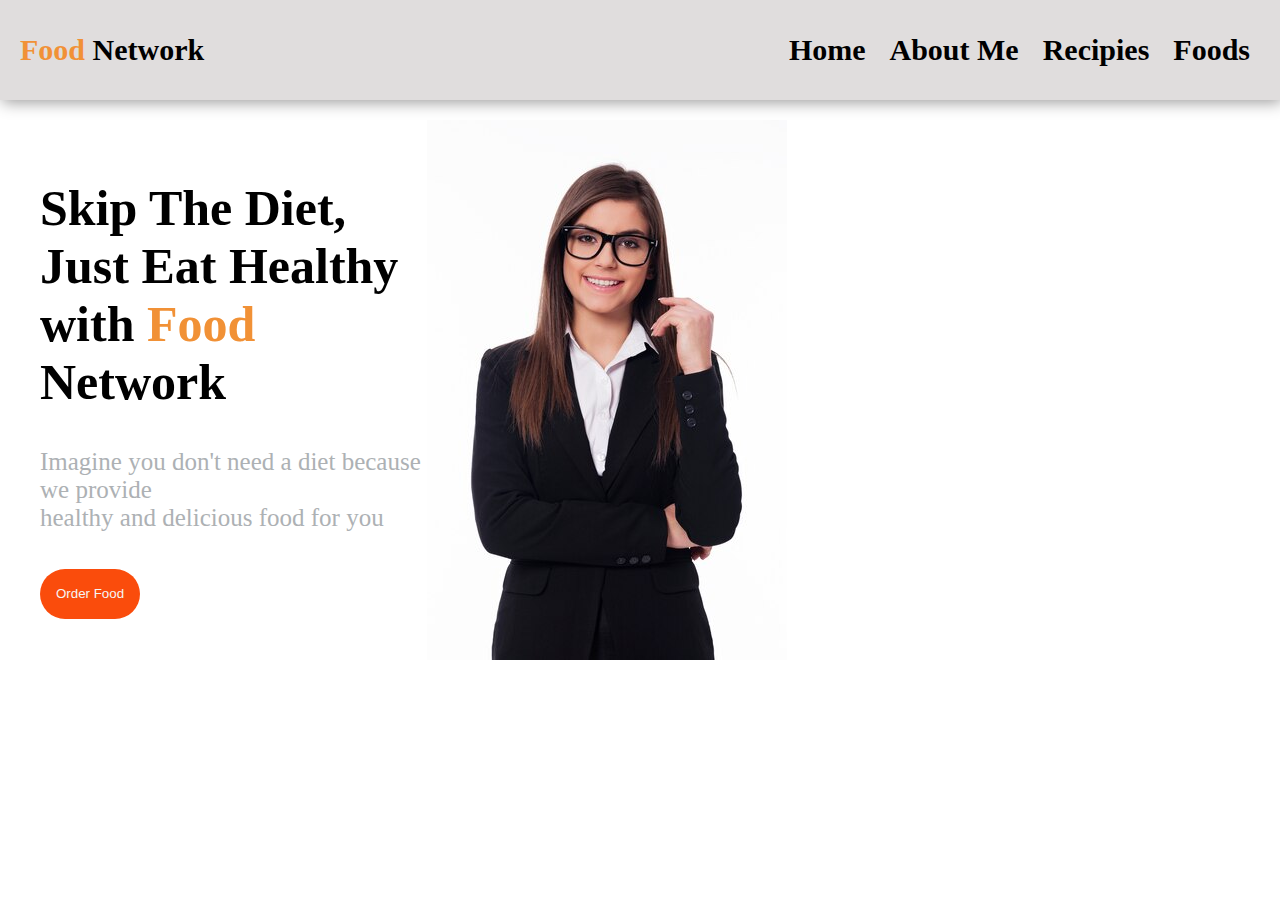
<file: index.html>
<!DOCTYPE html>
<html >
  <head>
    
    <title>Food Network</title>
    <link rel="stylesheet" href="style.css" />
  </head>
  <body>
    <header>
      <h1><span id="firstWord">Food</span> Network</h1>
      <div class="buttons">
        <a href="./index.html">Home</a>
        <a href="./about.html">About Me</a>
        <a href="./recipe.html">Recipies</a>
        <a href="./foods.html">Foods</a>
      </div>
    </header>
    <div class="container">
      <div class="quote-section">
        <h1 id="line">
          Skip The Diet,<br> Just Eat Healthy <br> with
          <span id="firstWord" style="font-size: 50px">Food</span> Network
        </h1>
        <h1 id="content">
          Imagine you don't need a diet because we provide <br> healthy and delicious
          food for you
        </h1>
        <button class="Order">Order Food</button>
      </div>
      <div>
        <img id="imgOfLady" src="./assets/img/girl-bg.jpg" />
      </div>
    </div>
  </body>
</html>
</file>
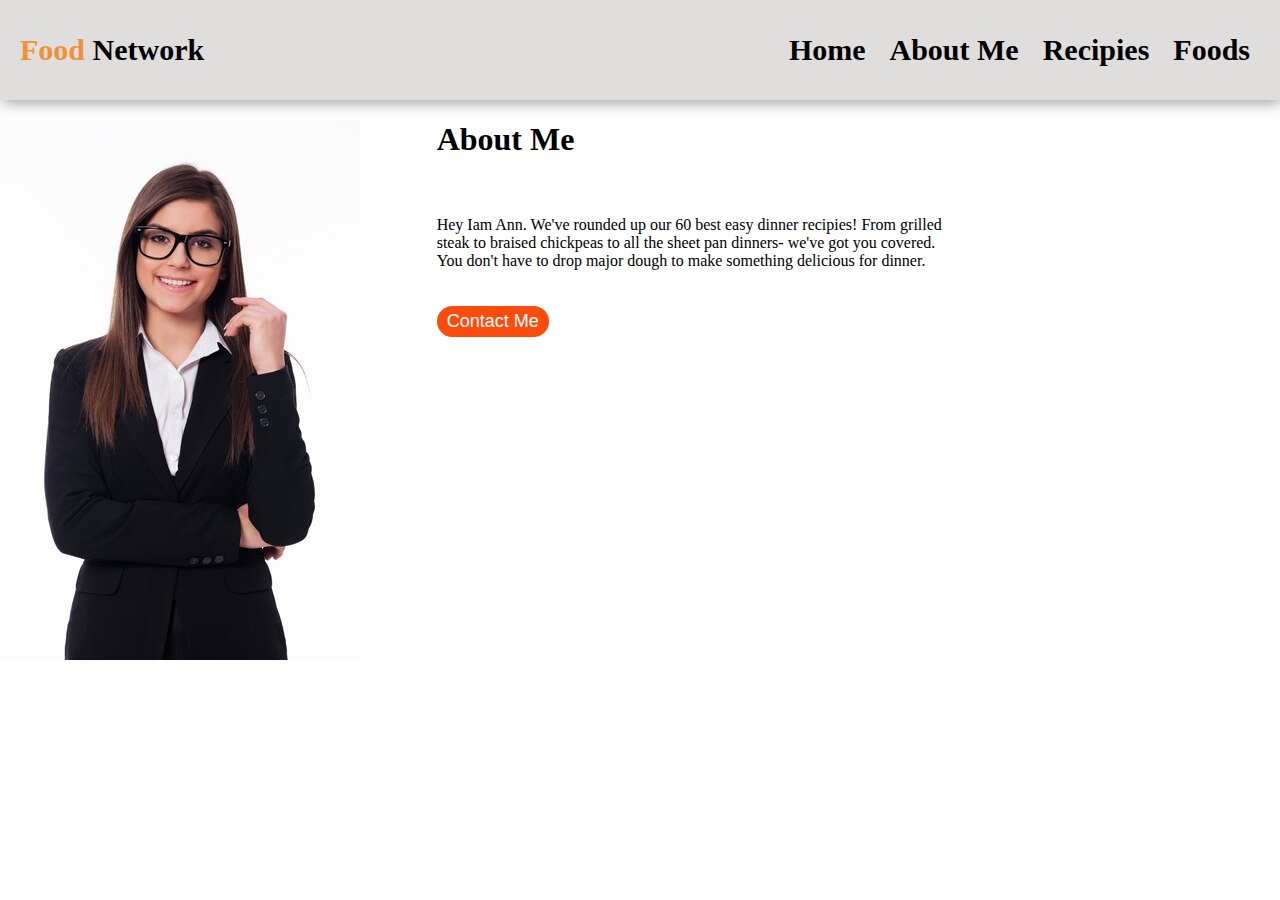
<file: about.html>
<!DOCTYPE html>
<html >
  <head>
    
    <title>Food Network</title>
    <link rel="stylesheet" href="style.css" />
  </head>
    <body>
        <header>
            <h1><span id="firstWord">Food</span> Network</h1>
            <div class="buttons">
                <a href="./index.html">Home</a>
                <a href="./about.html">About Me</a>
                <a href="./recipe.html">Recipies</a>
                <a href="./foods.html">Foods</a>
            </div>
        </header>

        <div class="container">
        <div>   
            <img id ="imgOfLady" src="./assets/img/girl-bg.jpg">
        </div>
        <div class="about-section">
            <h1>About Me</h1>
            <p>Hey Iam Ann. We've rounded up our 60 best easy dinner recipies! From grilled steak to braised chickpeas to all the sheet pan dinners- we've got you covered. You don't have to drop major dough to make something delicious for dinner.</p>
            <button class="Order-now">Contact Me</button>
        </div>
        </div>
    </body>
</html>
</file>
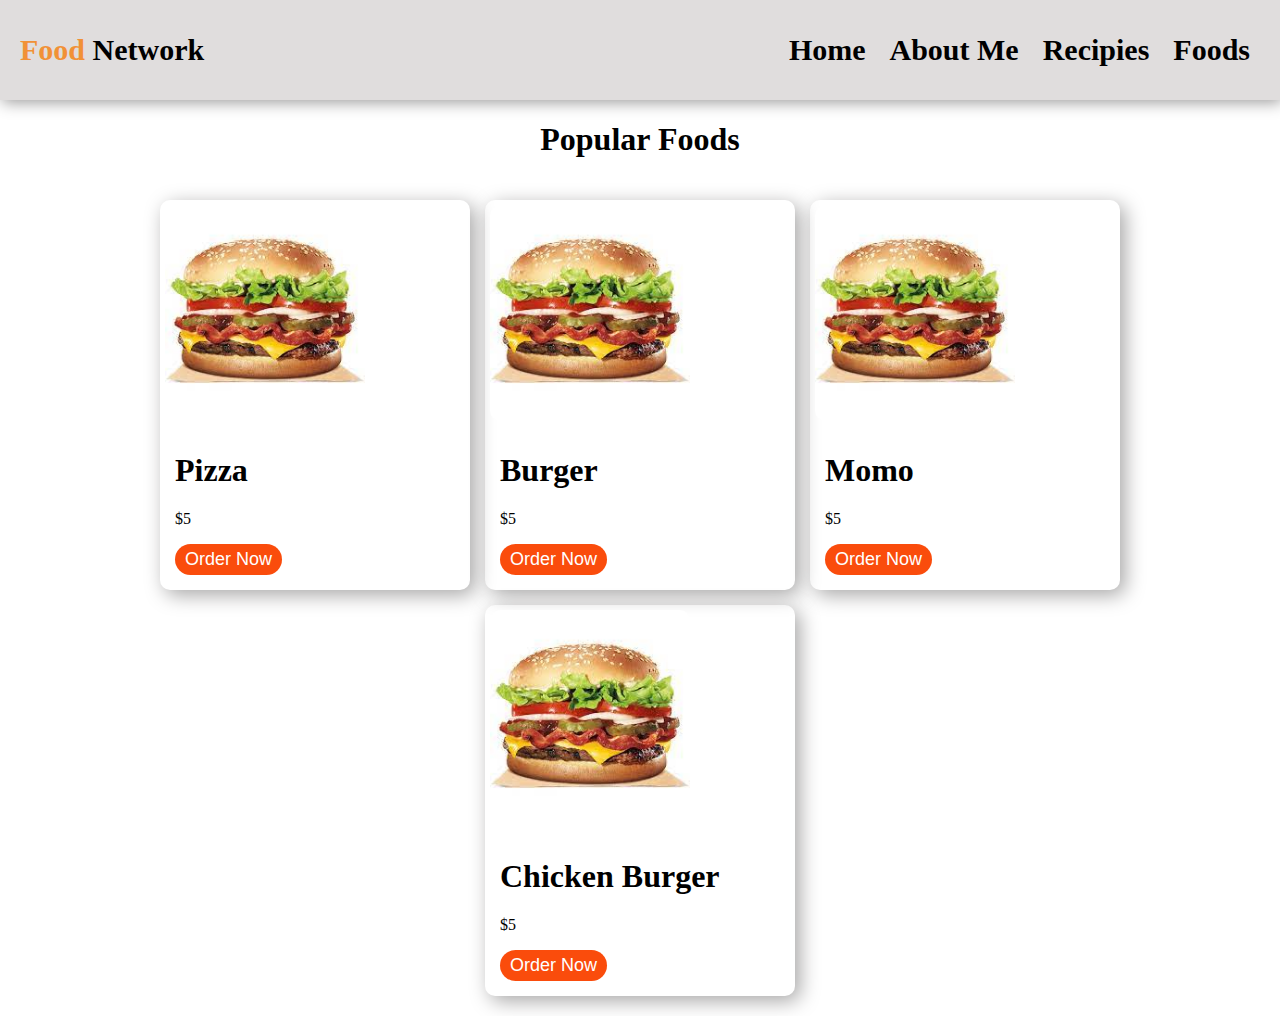
<file: foods.html>
<!DOCTYPE html>
<html >
  <head>
    
    <title>Food Network</title>
    <link rel="stylesheet" href="style.css" />
  </head>
  <body>
    <header>
      <h1><span id="firstWord">Food</span> Network</h1>
      <div class="buttons">
        <a href="./index.html">Home</a>
        <a href="./about.html">About Me</a>
        <a href="./recipe.html">Recipies</a>
        <a href="./foods.html">Foods</a>
      </div>
    </header>
    <div class="recipe-hero">
      <h1>Popular Foods</h1>
    </div>
    <div class="food-body">
      <div class="recipe-card" style="gap: 0px">
        <img src="./assets/img/burger.jfif" />
        <div class="card-hero">
          <h1>Pizza</h1>
          <p>$5</p>
          <button class="Order-now">Order Now</button>
        </div>
      </div>
      <div class="recipe-card" style="gap: 0px">
        <img src="./assets/img/burger.jfif" />
        <div class="card-hero">
          <h1>Burger</h1>
          <p>$5</p>
          <button class="Order-now">Order Now</button>
        </div>
      </div>
      <div class="recipe-card" style="gap: 0px">
        <img src="./assets/img/burger.jfif" />
        <div class="card-hero">
          <h1>Momo</h1>
          <p>$5</p>
          <button class="Order-now">Order Now</button>
        </div>
      </div>
      <div class="recipe-card" style="gap: 0px">
        <img src="./assets/img/burger.jfif" />
        <div class="card-hero">
          <h1>Chicken Burger</h1>
          <p>$5</p>
          <button class="Order-now">Order Now</button>
        </div>
      </div>
    </div>
  </body>
</html>
</file>
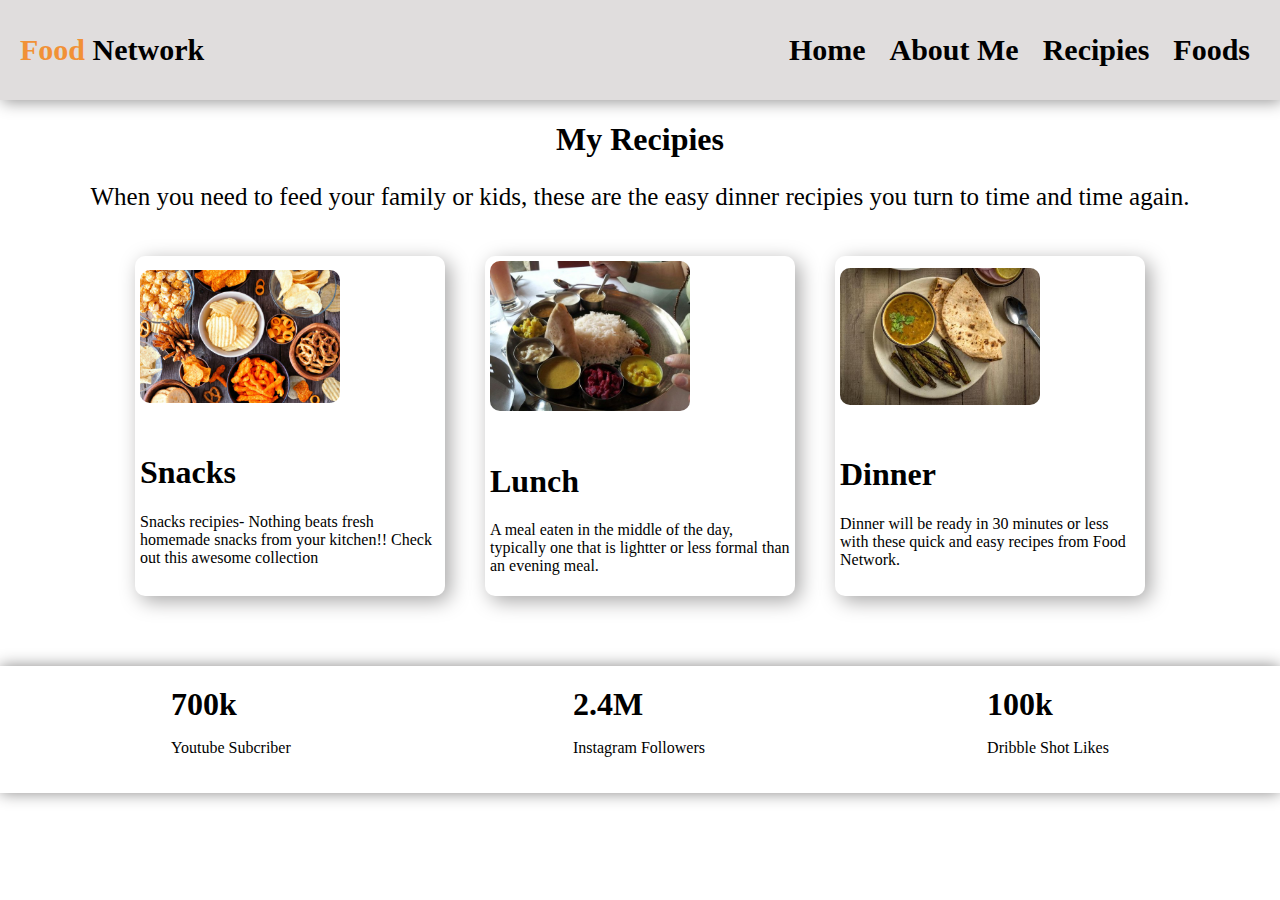
<file: recipe.html>
<!DOCTYPE html>
<html >
  <head>
    
    <title>Food Network</title>
    <link rel="stylesheet" href="style.css" />
  </head>
  <body>
    <header>
      <h1><span id="firstWord">Food</span> Network</h1>
      <div class="buttons">
        <a href="./index.html">Home</a>
        <a href="./about.html">About Me</a>
        <a href="./recipe.html">Recipies</a>
        <a href="./foods.html">Foods</a>
      </div>
    </header>
    <div class="recipe-hero">
      <h1>My Recipies</h1>
      <p>
        When you need to feed your family or kids, these are the easy dinner
        recipies you turn to time and time again.
      </p>
    </div>
    <div class="recipe-body">
      <div class="recipe-card">
        <img src="./assets/img/snacks.jpg" />
        <div>
          <h1>Snacks</h1>
          <p>
            Snacks recipies- Nothing beats fresh homemade snacks from your
            kitchen!! Check out this awesome collection
          </p>
        </div>
      </div>

      <div class="recipe-card">
        <img src="./assets/img/lunch.jpg" />
        <div>
          <h1>Lunch</h1>
          <p>
            A meal eaten in the middle of the day, typically one that is lightter or less formal than an evening meal.
          </p>
        </div>
      </div>

      <div class="recipe-card">
        <img src="./assets/img/dinner.jpg" />
        <div>
          <h1>Dinner</h1>
          <p>
            Dinner will be ready in 30 minutes or less with these quick and easy recipes from Food Network.
          </p>
        </div>
      </div>
    </div>
    <footer>
        <div>
            <h1>700k</h1>
            <p>Youtube Subcriber</p>
        </div>
        <div>
            <h1>2.4M</h1>
            <p>Instagram Followers</p>
        </div>
        <div>
            <h1>100k</h1>
            <p>Dribble Shot Likes</p>
        </div>
    </footer>
  </body>
</html>
</file>
<file: style.css>
body{
    margin: 0px;
    padding: 0px;
}
header{
    display: flex;
    background-color: rgb(224, 221, 221);
    height: 100px;
    align-items:center;
    justify-content:space-between;
    padding: 0px 20px;
    box-shadow: 2px 2px 15px rgb(151, 150, 150);
}
header h1{
    font-size: 30px;
}
footer{
    display: flex;
    justify-content: space-around;
    align-items: center;
    padding: 20px 30px;
    box-shadow: 0px 0px 15px rgb(138, 137, 137);
    margin-top: 50px;

}
footer h1{
    margin-top: 0;
    margin-bottom: 0;
}
#firstWord{
    color: rgb(241, 145, 54);  
}
.buttons button{ 
    background-color: transparent;
    border: none;
   
}
.buttons a{
    text-decoration:none;
    color: black;
    font-weight: 750;
    font-size: 30px;
    padding: 10px ;
}
#line{
    font-size: 50px;
    padding-left: 40px;
    margin-bottom: 0;
    width: auto;
}
#content{
    font-size: 25px;
    color: rgb(173, 177, 180);
    font-weight: 100;
    padding-left: 40px;
    
}
.quote-section{
    display:flex;
    align-items: start;
    justify-content:center;
    flex-direction:column;
    gap: 20px;
    

}
.about-section{
    display: flex;
    align-items: start;
    justify-content:top;
    flex-direction:column;
    gap: 20px;
    width: 60%;
    padding-left: 10px;
}    
.container{
    display: grid;
    grid-template-columns: 1fr 2fr;
    
}
#imgOfLady{
   width: auto;
   margin-top: 20px;
   
}
@media only screen and (max-width: 800px) {
    .container {
      grid-template-columns: 1fr;
    }
    
  }
.Order{
    background-color:rgb(250, 76, 12);
    color: hsl(30, 9%, 96%);
    width: 100px;
    height: 50px;
    border-radius: 30px;
    margin-left: 40px;
    border: none;   
}
.recipe-hero{
    text-align: center;
}
.recipe-hero p{
    font-size: 25px;
}
.recipe-body{
   display: flex;
   flex-wrap: wrap;
   padding: 20px;
   justify-content: center;
   gap: 40px;
}
.recipe-card{
    width: 300px;
    display: flex;
    flex-direction: column;
    justify-content: center;
    padding: 5px;
    gap: 30px;
    border-radius: 10px;
    box-shadow: 5px 5px 20px  rgb(167, 166, 166);
}
.recipe-card img{
    width: 200px;
    border-radius: 10px;
    
}
.card-hero{
    padding: 10px 10px;   
}
.Order-now{
    background-color:rgb(250, 76, 12);
    color: white;
    border-radius: 30px;
    border: none;   
    font-size: large;
    padding: 5px 10px;
}
.food-body{
    display: flex;
    flex-wrap: wrap;
    padding: 20px;
    gap: 15px;
    justify-content: center;
 }
</file>
